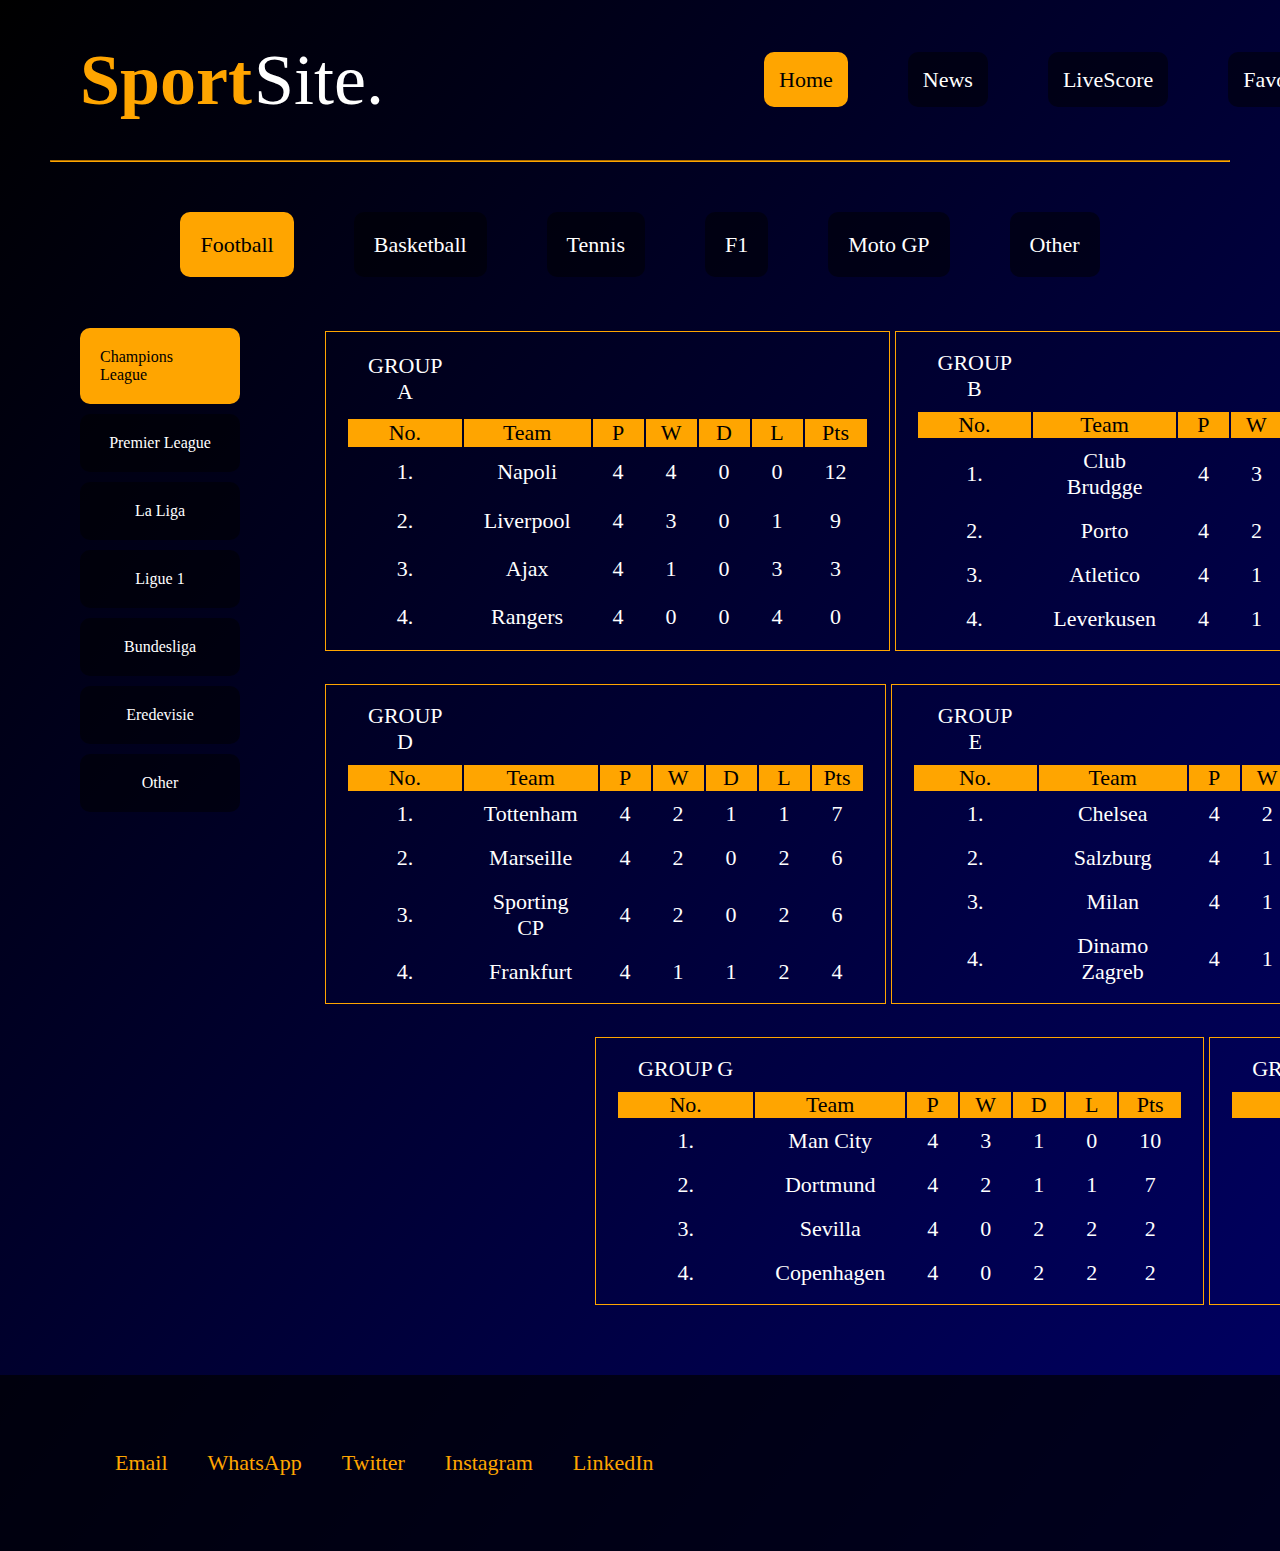
<file: index.html>
<!DOCTYPE html>
<html lang="en">
<head>
    <title>Website Statis Sederhana</title>
    <link rel="stylesheet" href="style.css">
    <script src="./main.js" defer></script>
</head>
<body>
    <div class="container">
        <nav class="header">
            <div class="logo">
                <div class="first-name">Sport</div>
                <div class="last-name">Site.</div>
            </div>
            <div class="fitur">
                <ul class="navigation-fitur">
                    <li><a href="#" class="active">Home</a></li>
                    <li><a href="#">News</a></li>
                    <li><a href="#">LiveScore</a></li>
                    <li><a href="#">Favourites</a></li>
                </ul>
            </div>
        </nav>
        <hr>
        <div class="container-konten">
            <div class="konten">
                <div class="cabor">
                    <ul class="navigation">
                        <li><a href="#" class="active">Football</a></li>
                        <li><a href="#">Basketball</a></li>
                        <li><a href="#">Tennis</a></li>
                        <li><a href="#">F1</a></li>
                        <li><a href="#">Moto GP</a></li>
                        <li><a href="#">Other</a></li>
                    </ul>
                </div>
                <div class="body-konten">
                    <div class="league">
                        <ul class="navigation-konten">
                            <li><a href="#" class="active">Champions League</a></li>
                            <li><a href="pl.html">Premier League</a></li>
                            <li><a href="#">La Liga</a></li>
                            <li><a href="#">Ligue 1</a></li>
                            <li><a href="#">Bundesliga</a></li>
                            <li><a href="#">Eredevisie</a></li>
                            <li><a href="#">Other</a></li>
                        </ul>
                    </div>
                    <div class="ucl">
                        <div class="standings-ucl">
                            <div class="standings-atas">
                                <table class="grup-a">
                                    <tr>
                                        <td>GROUP A</td>
                                    </tr>
                                    <tr>
                                        <th>No.</th>
                                        <th>Team</th>
                                        <th>P</th>
                                        <th>W</th>
                                        <th>D</th>
                                        <th>L</th>
                                        <th>Pts</th>
                                    </tr>
                                    <tr>
                                        <td>1.</td>
                                        <td>Napoli</td>
                                        <td>4</td>
                                        <td>4</td>
                                        <td>0</td>
                                        <td>0</td>
                                        <td>12</td>
                                    </tr>
                                    <tr>
                                        <td>2.</td>
                                        <td>Liverpool</td>
                                        <td>4</td>
                                        <td>3</td>
                                        <td>0</td>
                                        <td>1</td>
                                        <td>9</td>
                                    </tr>
                                    <tr>
                                        <td>3.</td>
                                        <td>Ajax</td>
                                        <td>4</td>
                                        <td>1</td>
                                        <td>0</td>
                                        <td>3</td>
                                        <td>3</td>
                                    </tr>
                                    <tr>
                                        <td>4.</td>
                                        <td>Rangers</td>
                                        <td>4</td>
                                        <td>0</td>
                                        <td>0</td>
                                        <td>4</td>
                                        <td>0</td>
                                    </tr>
                                </table>
                                <table class="grup-a">
                                    <tr>
                                        <td>GROUP B</td>
                                    </tr>
                                    <tr>
                                        <th>No.</th>
                                        <th>Team</th>
                                        <th>P</th>
                                        <th>W</th>
                                        <th>D</th>
                                        <th>L</th>
                                        <th>Pts</th>
                                    </tr>
                                    <tr>
                                        <td>1.</td>
                                        <td>Club Brudgge</td>
                                        <td>4</td>
                                        <td>3</td>
                                        <td>1</td>
                                        <td>0</td>
                                        <td>10</td>
                                    </tr>
                                    <tr>
                                        <td>2.</td>
                                        <td>Porto</td>
                                        <td>4</td>
                                        <td>2</td>
                                        <td>0</td>
                                        <td>2</td>
                                        <td>6</td>
                                    </tr>
                                    <tr>
                                        <td>3.</td>
                                        <td>Atletico</td>
                                        <td>4</td>
                                        <td>1</td>
                                        <td>1</td>
                                        <td>2</td>
                                        <td>4</td>
                                    </tr>
                                    <tr>
                                        <td>4.</td>
                                        <td>Leverkusen</td>
                                        <td>4</td>
                                        <td>1</td>
                                        <td>0</td>
                                        <td>3</td>
                                        <td>3</td>
                                    </tr>
                                </table>
                                <table class="grup-a">
                                    <tr>
                                        <td>GROUP C</td>
                                    </tr>
                                    <tr>
                                        <th>No.</th>
                                        <th>Team</th>
                                        <th>P</th>
                                        <th>W</th>
                                        <th>D</th>
                                        <th>L</th>
                                        <th>Pts</th>
                                    </tr>
                                    <tr>
                                        <td>1.</td>
                                        <td>Bayern</td>
                                        <td>4</td>
                                        <td>4</td>
                                        <td>0</td>
                                        <td>0</td>
                                        <td>12</td>
                                    </tr>
                                    <tr>
                                        <td>2.</td>
                                        <td>Inter</td>
                                        <td>4</td>
                                        <td>2</td>
                                        <td>1</td>
                                        <td>1</td>
                                        <td>7</td>
                                    </tr>
                                    <tr>
                                        <td>3.</td>
                                        <td>Barcelona</td>
                                        <td>4</td>
                                        <td>1</td>
                                        <td>1</td>
                                        <td>2</td>
                                        <td>4</td>
                                    </tr>
                                    <tr>
                                        <td>4.</td>
                                        <td>Plzen</td>
                                        <td>4</td>
                                        <td>0</td>
                                        <td>0</td>
                                        <td>4</td>
                                        <td>0</td>
                                    </tr>
                                </table>
                            </div>
                            <div class="standings-bawah">
                                <table class="grup-a">
                                    <tr>
                                        <td>GROUP D</td>
                                    </tr>
                                    <tr>
                                        <th>No.</th>
                                        <th>Team</th>
                                        <th>P</th>
                                        <th>W</th>
                                        <th>D</th>
                                        <th>L</th>
                                        <th>Pts</th>
                                    </tr>
                                    <tr>
                                        <td>1.</td>
                                        <td>Tottenham</td>
                                        <td>4</td>
                                        <td>2</td>
                                        <td>1</td>
                                        <td>1</td>
                                        <td>7</td>
                                    </tr>
                                    <tr>
                                        <td>2.</td>
                                        <td>Marseille</td>
                                        <td>4</td>
                                        <td>2</td>
                                        <td>0</td>
                                        <td>2</td>
                                        <td>6</td>
                                    </tr>
                                    <tr>
                                        <td>3.</td>
                                        <td>Sporting CP</td>
                                        <td>4</td>
                                        <td>2</td>
                                        <td>0</td>
                                        <td>2</td>
                                        <td>6</td>
                                    </tr>
                                    <tr>
                                        <td>4.</td>
                                        <td>Frankfurt</td>
                                        <td>4</td>
                                        <td>1</td>
                                        <td>1</td>
                                        <td>2</td>
                                        <td>4</td>
                                    </tr>
                                </table>
                                <table class="grup-a">
                                    <tr>
                                        <td>GROUP E</td>
                                    </tr>
                                    <tr>
                                        <th>No.</th>
                                        <th>Team</th>
                                        <th>P</th>
                                        <th>W</th>
                                        <th>D</th>
                                        <th>L</th>
                                        <th>Pts</th>
                                    </tr>
                                    <tr>
                                        <td>1.</td>
                                        <td>Chelsea</td>
                                        <td>4</td>
                                        <td>2</td>
                                        <td>1</td>
                                        <td>1</td>
                                        <td>7</td>
                                    </tr>
                                    <tr>
                                        <td>2.</td>
                                        <td>Salzburg</td>
                                        <td>4</td>
                                        <td>1</td>
                                        <td>3</td>
                                        <td>0</td>
                                        <td>6</td>
                                    </tr>
                                    <tr>
                                        <td>3.</td>
                                        <td>Milan</td>
                                        <td>4</td>
                                        <td>1</td>
                                        <td>1</td>
                                        <td>2</td>
                                        <td>4</td>
                                    </tr>
                                    <tr>
                                        <td>4.</td>
                                        <td>Dinamo Zagreb</td>
                                        <td>4</td>
                                        <td>1</td>
                                        <td>1</td>
                                        <td>2</td>
                                        <td>4</td>
                                    </tr>
                                </table>
                                <table class="grup-a">
                                    <tr>
                                        <td>GROUP F</td>
                                    </tr>
                                    <tr>
                                        <th>No.</th>
                                        <th>Team</th>
                                        <th>P</th>
                                        <th>W</th>
                                        <th>D</th>
                                        <th>L</th>
                                        <th>Pts</th>
                                    </tr>
                                    <tr>
                                        <td>1.</td>
                                        <td>Real Madrid</td>
                                        <td>4</td>
                                        <td>3</td>
                                        <td>1</td>
                                        <td>0</td>
                                        <td>10</td>
                                    </tr>
                                    <tr>
                                        <td>2.</td>
                                        <td>Leipzig</td>
                                        <td>4</td>
                                        <td>2</td>
                                        <td>0</td>
                                        <td>2</td>
                                        <td>6</td>
                                    </tr>
                                    <tr>
                                        <td>3.</td>
                                        <td>Donetsk</td>
                                        <td>4</td>
                                        <td>1</td>
                                        <td>2</td>
                                        <td>1</td>
                                        <td>5</td>
                                    </tr>
                                    <tr>
                                        <td>4.</td>
                                        <td>Celtic</td>
                                        <td>4</td>
                                        <td>0</td>
                                        <td>1</td>
                                        <td>3</td>
                                        <td>1</td>
                                    </tr>
                                </table>
                            </div>
                            <div class="standings-bawah">
                                <table class="grup-a">
                                    <tr>
                                        <td>GROUP G</td>
                                    </tr>
                                    <tr>
                                        <th>No.</th>
                                        <th>Team</th>
                                        <th>P</th>
                                        <th>W</th>
                                        <th>D</th>
                                        <th>L</th>
                                        <th>Pts</th>
                                    </tr>
                                    <tr>
                                        <td>1.</td>
                                        <td>Man City</td>
                                        <td>4</td>
                                        <td>3</td>
                                        <td>1</td>
                                        <td>0</td>
                                        <td>10</td>
                                    </tr>
                                    <tr>
                                        <td>2.</td>
                                        <td>Dortmund</td>
                                        <td>4</td>
                                        <td>2</td>
                                        <td>1</td>
                                        <td>1</td>
                                        <td>7</td>
                                    </tr>
                                    <tr>
                                        <td>3.</td>
                                        <td>Sevilla</td>
                                        <td>4</td>
                                        <td>0</td>
                                        <td>2</td>
                                        <td>2</td>
                                        <td>2</td>
                                    </tr>
                                    <tr>
                                        <td>4.</td>
                                        <td>Copenhagen</td>
                                        <td>4</td>
                                        <td>0</td>
                                        <td>2</td>
                                        <td>2</td>
                                        <td>2</td>
                                    </tr>
                                </table>
                                <table class="grup-a">
                                    <tr>
                                        <td>GROUP H</td>
                                    </tr>
                                    <tr>
                                        <th>No.</th>
                                        <th>Team</th>
                                        <th>P</th>
                                        <th>W</th>
                                        <th>D</th>
                                        <th>L</th>
                                        <th>Pts</th>
                                    </tr>
                                    <tr>
                                        <td>1.</td>
                                        <td>Paris</td>
                                        <td>4</td>
                                        <td>2</td>
                                        <td>2</td>
                                        <td>0</td>
                                        <td>8</td>
                                    </tr>
                                    <tr>
                                        <td>2.</td>
                                        <td>Benfica</td>
                                        <td>4</td>
                                        <td>2</td>
                                        <td>2</td>
                                        <td>0</td>
                                        <td>8</td>
                                    </tr>
                                    <tr>
                                        <td>3.</td>
                                        <td>Juventus</td>
                                        <td>4</td>
                                        <td>1</td>
                                        <td>0</td>
                                        <td>3</td>
                                        <td>3</td>
                                    </tr>
                                    <tr>
                                        <td>4.</td>
                                        <td>M. Haifa</td>
                                        <td>4</td>
                                        <td>1</td>
                                        <td>0</td>
                                        <td>3</td>
                                        <td>3</td>
                                    </tr>
                                </table>
                            </div>
                        </div>        
                    </div>
                </div>
            </div>
        </div>
        <button onclick="topFunction()" id="myBtn" title="Go to top"><i class="arrow up"></i></button>
        <footer>
            <ul>
                <li><a href="mailto:brilliyandnoval@gmail.com">Email</a></li>
                <li><a href="https://wa.me/62895335016411">WhatsApp</a></li>
                <li><a href="https://twitter.com/OalahHerdan">Twitter</a></li>
                <li><a href="https://www.instagram.com/brilliyandddd/">Instagram</a></li>
                <li><a href="https://www.linkedin.com/in/brilliyand-noval-69b39921b/">LinkedIn</a></li>
            </ul>
        </footer>
    </div>
</body>
</html>
</file>
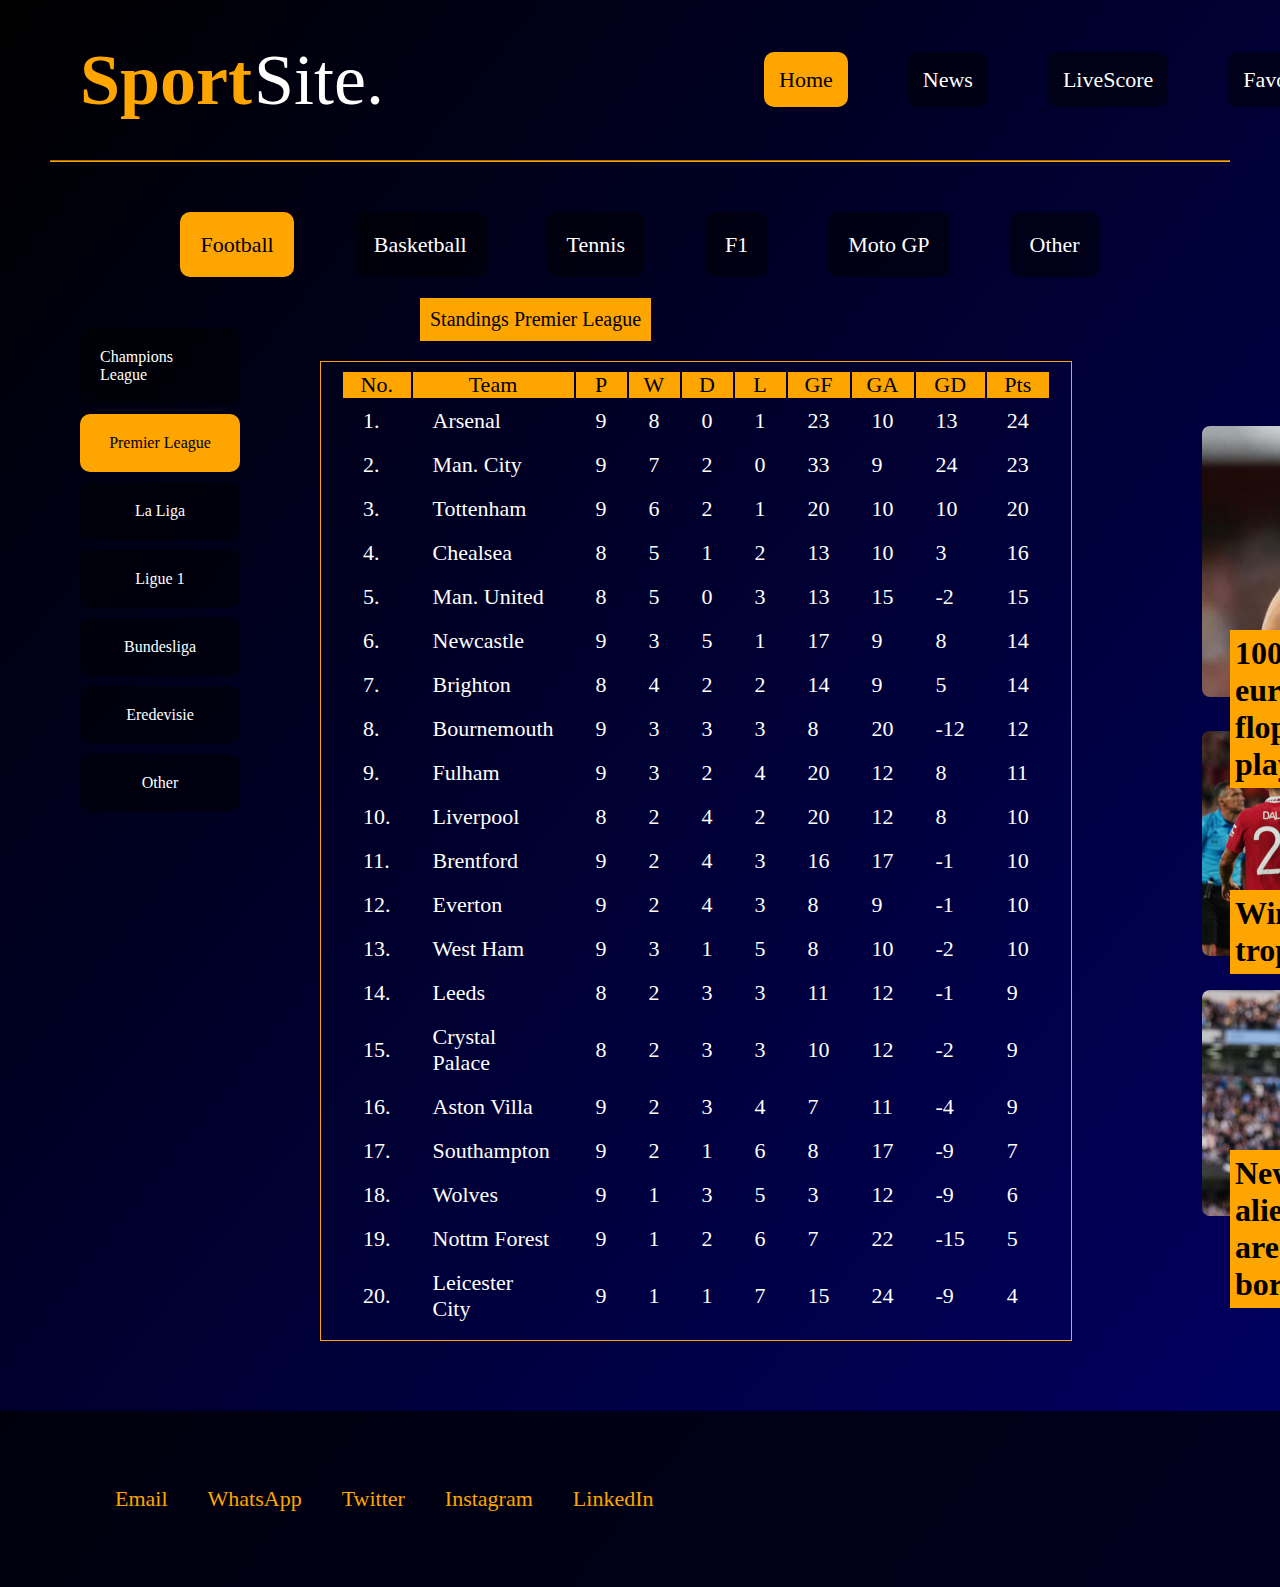
<file: pl.html>
<!DOCTYPE html>
<html lang="en">
<head>
    <title>Website Statis Sederhana</title>
    <link rel="stylesheet" href="style.css">
    <script src="./main.js" defer></script>
</head>
<body>
    <div class="container">
        <nav class="header">
            <div class="logo">
                <div class="first-name">Sport</div>
                <div class="last-name">Site.</div>
            </div>
            <ul class="navigation-fitur">
                <li><a href="#" class="active">Home</a></li>
                <li><a href="#">News</a></li>
                <li><a href="#">LiveScore</a></li>
                <li><a href="#">Favourites</a></li>
            </ul>
        </nav>
        <hr>
        <div class="container-konten">
            <div class="konten">
                <div class="cabor">
                    <ul class="navigation">
                        <li><a href="#" class="active">Football</a></li>
                        <li><a href="#">Basketball</a></li>
                        <li><a href="#">Tennis</a></li>
                        <li><a href="#">F1</a></li>
                        <li><a href="#">Moto GP</a></li>
                        <li><a href="#">Other</a></li>
                    </ul>
                </div>
                <div class="body-konten">
                    <div class="league">
                        <ul class="navigation-konten">
                            <li><a href="index.html">Champions League</a></li>
                            <li><a href="#" class="active">Premier League</a></li>
                            <li><a href="#">La Liga</a></li>
                            <li><a href="#">Ligue 1</a></li>
                            <li><a href="#">Bundesliga</a></li>
                            <li><a href="#">Eredevisie</a></li>
                            <li><a href="#">Other</a></li>
                        </ul>
                    </div>
                    <div class="ucl">
                        <div class="standings-pl">
                            <p>Standings Premier League</p>
                            <table class="grup-b">
                                <tr>
                                    <th>No.</th>
                                    <th>Team</th>
                                    <th>P</th>
                                    <th>W</th>
                                    <th>D</th>
                                    <th>L</th>
                                    <th>GF</th>
                                    <th>GA</th>
                                    <th>GD</th>
                                    <th>Pts</th>
                                </tr>
                                <tr>
                                    <td>1.</td>
                                    <td>Arsenal</td>
                                    <td>9</td>
                                    <td>8</td>
                                    <td>0</td>
                                    <td>1</td>
                                    <td>23</td>
                                    <td>10</td>
                                    <td>13</td>
                                    <td>24</td>
                                </tr>
                                <tr>
                                    <td>2.</td>
                                    <td>Man. City</td>
                                    <td>9</td>
                                    <td>7</td>
                                    <td>2</td>
                                    <td>0</td>
                                    <td>33</td>
                                    <td>9</td>
                                    <td>24</td>
                                    <td>23</td>
                                </tr>
                                <tr>
                                    <td>3.</td>
                                    <td>Tottenham</td>
                                    <td>9</td>
                                    <td>6</td>
                                    <td>2</td>
                                    <td>1</td>
                                    <td>20</td>
                                    <td>10</td>
                                    <td>10</td>
                                    <td>20</td>
                                </tr>
                                <tr>
                                    <td>4.</td>
                                    <td>Chealsea</td>
                                    <td>8</td>
                                    <td>5</td>
                                    <td>1</td>
                                    <td>2</td>
                                    <td>13</td>
                                    <td>10</td>
                                    <td>3</td>
                                    <td>16</td>
                                </tr>
                                <tr>
                                    <td>5.</td>
                                    <td>Man. United</td>
                                    <td>8</td>
                                    <td>5</td>
                                    <td>0</td>
                                    <td>3</td>
                                    <td>13</td>
                                    <td>15</td>
                                    <td>-2</td>
                                    <td>15</td>
                                </tr>
                                <tr>
                                    <td>6.</td>
                                    <td>Newcastle</td>
                                    <td>9</td>
                                    <td>3</td>
                                    <td>5</td>
                                    <td>1</td>
                                    <td>17</td>
                                    <td>9</td>
                                    <td>8</td>
                                    <td>14</td>
                                </tr>
                                <tr>
                                    <td>7.</td>
                                    <td>Brighton</td>
                                    <td>8</td>
                                    <td>4</td>
                                    <td>2</td>
                                    <td>2</td>
                                    <td>14</td>
                                    <td>9</td>
                                    <td>5</td>
                                    <td>14</td>
                                </tr>
                                <tr>
                                    <td>8.</td>
                                    <td>Bournemouth</td>
                                    <td>9</td>
                                    <td>3</td>
                                    <td>3</td>
                                    <td>3</td>
                                    <td>8</td>
                                    <td>20</td>
                                    <td>-12</td>
                                    <td>12</td>
                                </tr>
                                <tr>
                                    <td>9.</td>
                                    <td>Fulham</td>
                                    <td>9</td>
                                    <td>3</td>
                                    <td>2</td>
                                    <td>4</td>
                                    <td>20</td>
                                    <td>12</td>
                                    <td>8</td>
                                    <td>11</td>
                                </tr>
                                <tr>
                                    <td>10.</td>
                                    <td>Liverpool</td>
                                    <td>8</td>
                                    <td>2</td>
                                    <td>4</td>
                                    <td>2</td>
                                    <td>20</td>
                                    <td>12</td>
                                    <td>8</td>
                                    <td>10</td>
                                </tr>
                                <tr>
                                    <td>11.</td>
                                    <td>Brentford</td>
                                    <td>9</td>
                                    <td>2</td>
                                    <td>4</td>
                                    <td>3</td>
                                    <td>16</td>
                                    <td>17</td>
                                    <td>-1</td>
                                    <td>10</td>
                                </tr>
                                <tr>
                                    <td>12.</td>
                                    <td>Everton</td>
                                    <td>9</td>
                                    <td>2</td>
                                    <td>4</td>
                                    <td>3</td>
                                    <td>8</td>
                                    <td>9</td>
                                    <td>-1</td>
                                    <td>10</td>
                                </tr>
                                <tr>
                                    <td>13.</td>
                                    <td>West Ham</td>
                                    <td>9</td>
                                    <td>3</td>
                                    <td>1</td>
                                    <td>5</td>
                                    <td>8</td>
                                    <td>10</td>
                                    <td>-2</td>
                                    <td>10</td>
                                </tr>
                                <tr>
                                    <td>14.</td>
                                    <td>Leeds</td>
                                    <td>8</td>
                                    <td>2</td>
                                    <td>3</td>
                                    <td>3</td>
                                    <td>11</td>
                                    <td>12</td>
                                    <td>-1</td>
                                    <td>9</td>
                                </tr>
                                <tr>
                                    <td>15.</td>
                                    <td>Crystal Palace</td>
                                    <td>8</td>
                                    <td>2</td>
                                    <td>3</td>
                                    <td>3</td>
                                    <td>10</td>
                                    <td>12</td>
                                    <td>-2</td>
                                    <td>9</td>
                                </tr>
                                <tr>
                                    <td>16.</td>
                                    <td>Aston Villa</td>
                                    <td>9</td>
                                    <td>2</td>
                                    <td>3</td>
                                    <td>4</td>
                                    <td>7</td>
                                    <td>11</td>
                                    <td>-4</td>
                                    <td>9</td>
                                </tr>
                                <tr>
                                    <td>17.</td>
                                    <td>Southampton</td>
                                    <td>9</td>
                                    <td>2</td>
                                    <td>1</td>
                                    <td>6</td>
                                    <td>8</td>
                                    <td>17</td>
                                    <td>-9</td>
                                    <td>7</td>
                                </tr>
                                <tr>
                                    <td>18.</td>
                                    <td>Wolves</td>
                                    <td>9</td>
                                    <td>1</td>
                                    <td>3</td>
                                    <td>5</td>
                                    <td>3</td>
                                    <td>12</td>
                                    <td>-9</td>
                                    <td>6</td>
                                </tr>
                                <tr>
                                    <td>19.</td>
                                    <td>Nottm Forest</td>
                                    <td>9</td>
                                    <td>1</td>
                                    <td>2</td>
                                    <td>6</td>
                                    <td>7</td>
                                    <td>22</td>
                                    <td>-15</td>
                                    <td>5</td>
                                </tr>
                                <tr>
                                    <td>20.</td>
                                    <td>Leicester City</td>
                                    <td>9</td>
                                    <td>1</td>
                                    <td>1</td>
                                    <td>7</td>
                                    <td>15</td>
                                    <td>24</td>
                                    <td>-9</td>
                                    <td>4</td>
                                </tr>
                            </table>
                        </div>
                    </div>
                    <div class="pl-news">
                        <p>EPL Hot News</p>
                        <div class="card">
                            <div class="card-1">
                                <h1>100m euro flop player?</h1>
                                <a href="https://www.goal.com/id/berita/liverpool-darwin-nunez-transfer-terburuk-liga-primer-inggris/blta641c7a89d70a19f"><img src="img/darwin nnz.jpg" alt="nunez"></a>
                            </div>
                            <div class="card-2">
                                <h1>Win a trophy?</h1>
                                <a href="https://www.bolasport.com/read/313525215/sempat-diragukan-di-awal-musim-manchester-united-diyakini-bakal-finis-4-besar-di-liga-inggris"><img src="img/emyu2.jpg" alt="emyu"></a>
                            </div>
                            <div class="card-3">
                                <h1>New alien are born</h1>
                                <a href="https://www.cnnindonesia.com/olahraga/20220901105827-142-841819/erling-haaland-alien-yang-bikin-heboh-di-liga-inggris"><img src="img/halan.jpeg" alt="halan"></a>
                            </div>
                        </div>
                    </div>
                </div>
            </div>
            <button onclick="topFunction()" id="myBtn" title="Go to top">Top</button>
        </div>
        <footer>
            <ul>
                <li><a href="mailto:brilliyandnoval@gmail.com">Email</a></li>
                <li><a href="https://wa.me/62895335016411">WhatsApp</a></li>
                <li><a href="https://twitter.com/OalahHerdan">Twitter</a></li>
                <li><a href="https://www.instagram.com/brilliyandddd/">Instagram</a></li>
                <li><a href="https://www.linkedin.com/in/brilliyand-noval-69b39921b/">LinkedIn</a></li>
            </ul>
        </footer>
    </div>
</body>
</html>
</file>
<file: style.css>
*, html, body {
    margin: 0;
    padding: 0;
    font-family: oswald;
}
.container{
    height: fit-content;
    background: linear-gradient(to bottom right, #000000 0%, #000066 100%);
}
.header{
    width: 100%;
    height: 100px;
    display: flex;
    align-items: center;
    padding: 30px;
    background: transparent;
}
hr{
    border-color: orange;
    margin-bottom: 40px;
    margin-left: 50px;
    margin-right: 50px;
}
.logo{
    display: flex;
    font-size: 72px;
}
.logo .first-name{
    font-weight: 900;
    color: orange;
    padding-left: 50px;
}
.logo .last-name{
    font-weight: 400;
    color: white;
    padding-left: 2px;
}
.navigation-fitur{
    margin-left: 350px;
    display: flex;
}
.navigation-fitur .active{
    width: max-content;
    height: max-content;
    border-radius: 10px;
    background-color: orange;
}
.navigation-fitur li{
    list-style-type: none;
    padding: 30px;
}
.navigation-fitur li a{
    border-radius: 10px;
    padding: 15px;
    color: white;
    font-size: 22px;
    text-decoration: none;
    background: rgba(0, 0, 0, 0.5);
}
.navigation-fitur li a:hover{
    padding: 15px;
    width: max-content;
    height: max-content;
    border-radius: 10px;
    background-color: orange;
    color: black;
    transition: all ease-in-out 0.2s;
}
.navigation{
    display: flex;
    justify-content: center;
}
.navigation li{
    list-style-type: none;
    padding: 30px;
}
.navigation li a{
    border-radius: 10px;
    padding: 15px;
    color: white;
    font-size: 22px;
    text-decoration: none;
}
.navigation li a:hover{
    padding: 15px;
    width: max-content;
    height: max-content;
    border-radius: 10px;
    background-color: orange;
    color: black;
    transition: all ease-in-out 0.2s;
}
.active{
    padding: 15px;
    width: max-content;
    height: max-content;
    border-radius: 10px;
    background-color: orange;
    color: black !important;
}
p{
    color: white;
    font-size: 20px;
}
.body-konten p{
    margin-top: 30px;
    margin-left: 0px;
    width: fit-content;
    color: black;
    background-color: orange;
    padding: 10px;
}
.cabor{
    margin: 10px 0px;
}
.navigation li a{
    padding: 20px;
    border-radius: 10px;
    background: rgba(0, 0, 0, 0.5);
}
.navigation li a:hover{
    padding: 20px;
    background: orange;
}
.navigation .active{
    padding: 20px;
    width: max-content;
    height: max-content;
    border-radius: 10px;
    background-color: orange;
}
.container-konten p{
    color: white;
    font-size: 20px;
    font-weight: 700;
    margin: 0px 100px;
}
.body-konten{
    display: flex;
    flex-direction: row;
}
.standings-atas{
    display: flex;
}
.standings-bawah{
    justify-content: center;
    display: flex;
}
.standings-ucl{
    margin-right: 120px;
}
.grup-a{
    margin-left: 5px;
}
.grup-a p{
    text-align: center;
}
.league ul li a{
    width: 120px;
    margin: 10px 80px;
    display: flex;
    text-decoration: none;
    color: white;
}
.navigation-konten{
    margin-top: 30px;
}
.navigation-konten li a{
    justify-content: center;
    padding: 20px;
    border-radius: 10px;
    background: rgba(0, 0, 0, 0.5);
}
.navigation-konten li a:hover{
    background: orange;
    color: black;
}
.navigation-konten .active{
    background-color: orange;
}
.ucl table{
    border: 1px solid orange;
    width: fit-content;
    color: white;
    font-size: 22px;
}
.standings-ucl .grup-a{
    margin-top: 33px;
    padding: 8px 20px;
}
.grup-a tr th{
    background: orange;
    color: black;
    font-weight: normal;
}
.grup-a tr td{
    padding: 8px 20px;
    text-align: center;
}
.grup-a tr:hover{
    background-color: orange;
    color: black;
}
.grup-b{
    margin-top: 20px;
    padding: 8px 20px;
}
.grup-b tr th{
    background: orange;
    color: black;
    font-weight: normal;
}
.grup-b tr td{
    padding: 8px 20px;
}
.grup-b tr:hover{
    background-color: orange;
    color: black;
}
.card-1{
    margin-bottom: 30px;
}
.card-1:hover {
    box-shadow: 10px 10px 15px 0 rgba(255, 255, 255, 0.2);
}
.card-1 h1{
    top: 630px;
    left: 1230px;
}
.card-2{
    margin-bottom: 30px;
}
.card-2 h1{
    top: 890px;
    left: 1230px;
}
.card-2:hover {
    box-shadow: 10px 10px 15px 0 rgba(255, 255, 255, 0.2);
}
.card-3 h1{
    top: 1150px;
    left: 1230px;
}
.card-3:hover {
    box-shadow: 10px 10px 15px 0 rgba(255, 255, 255, 0.2);
}
img{
    border-radius: 8px;
    width: 400px;
}
h1{
    position: absolute;
    padding: 5px;
    background: orange;
    color: black;
}
.standings-pl p{
    font-weight: normal;
    color: black;
}
.pl-news{
    margin-top: 65px;
    margin-left: 130px;
}
.pl-news p{
    color: black;
    margin-bottom: 20px;
}
#myBtn {
    display: none;
    position: fixed;
    bottom: 70px;
    right: 70px;
    z-index: 99;
    width: 55px;
    border: none;
    outline: none;
    background-color: orange;
    color: black;
    cursor: pointer;
    padding: 15px;
    border-radius: 100px;
    font-size: 18px;
}

#myBtn:hover {
    background-color: #555;
}
.arrow{
    border: solid black;
    border-width: 0 3px 3px 0;
    display: inline-block;
    padding: 4px;
}
.up {
    transform: rotate(-135deg);
    -webkit-transform: rotate(-135deg);
}
footer {
    font-size: 22px;
    justify-content: left;
    align-items: center;
    display: flex;
    margin-top: 70px;
    background-color: rgb(0, 0, 0, 0.7);
    padding: 75px;
}
footer a{
    text-decoration: none;
    color: orange;
}
footer ul{
    display: flex;
    flex-direction: row;
}
footer li{
    margin-left: 40px;
    display: flex;
}
</file>
